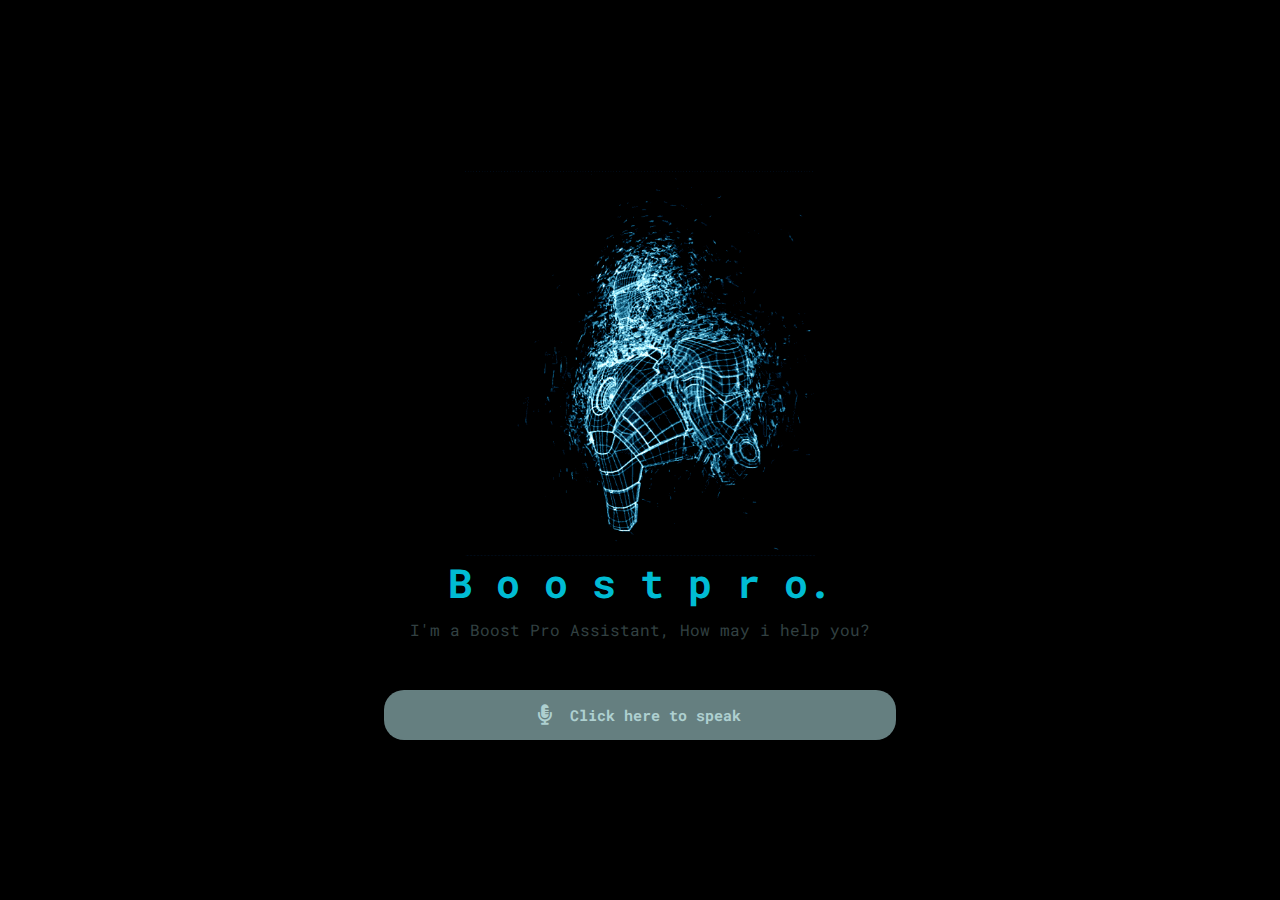
<file: frontend/Boost-Pro/assis.html>
<!DOCTYPE html>
<html lang="en">

<head>
    <meta charset="UTF-8">
    <meta http-equiv="X-UA-Compatible" content="IE=edge">
    <meta name="viewport" content="width=device-width, initial-scale=1.0">
    <title>Boost Pro. Assistant</title>
    <link rel="shortcut icon" href="avatar.png" type="image/x-icon">
    <link rel="stylesheet" href="assis.css">
    <link rel="stylesheet" href="https://cdnjs.cloudflare.com/ajax/libs/font-awesome/5.15.3/css/all.min.css">

</head>

<body>
    <section class="main">
        <div class="image-container">
            <div class="image">
                <img src="giphy.gif" alt="image">
            </div>
            <h1>B o o s t  p r o.</h1>
            <p>I'm a Boost Pro Assistant, How may i help you?</p>
        </div>
        <div class="input">
            <button class="talk"><i class="fas fa-microphone-alt"></i></button>
            <h1 class="content"> Click here to speak</h1>
        </div>
    </section>
    <script src="assis.js">

        



    </script>
</body>

</html>
</file>
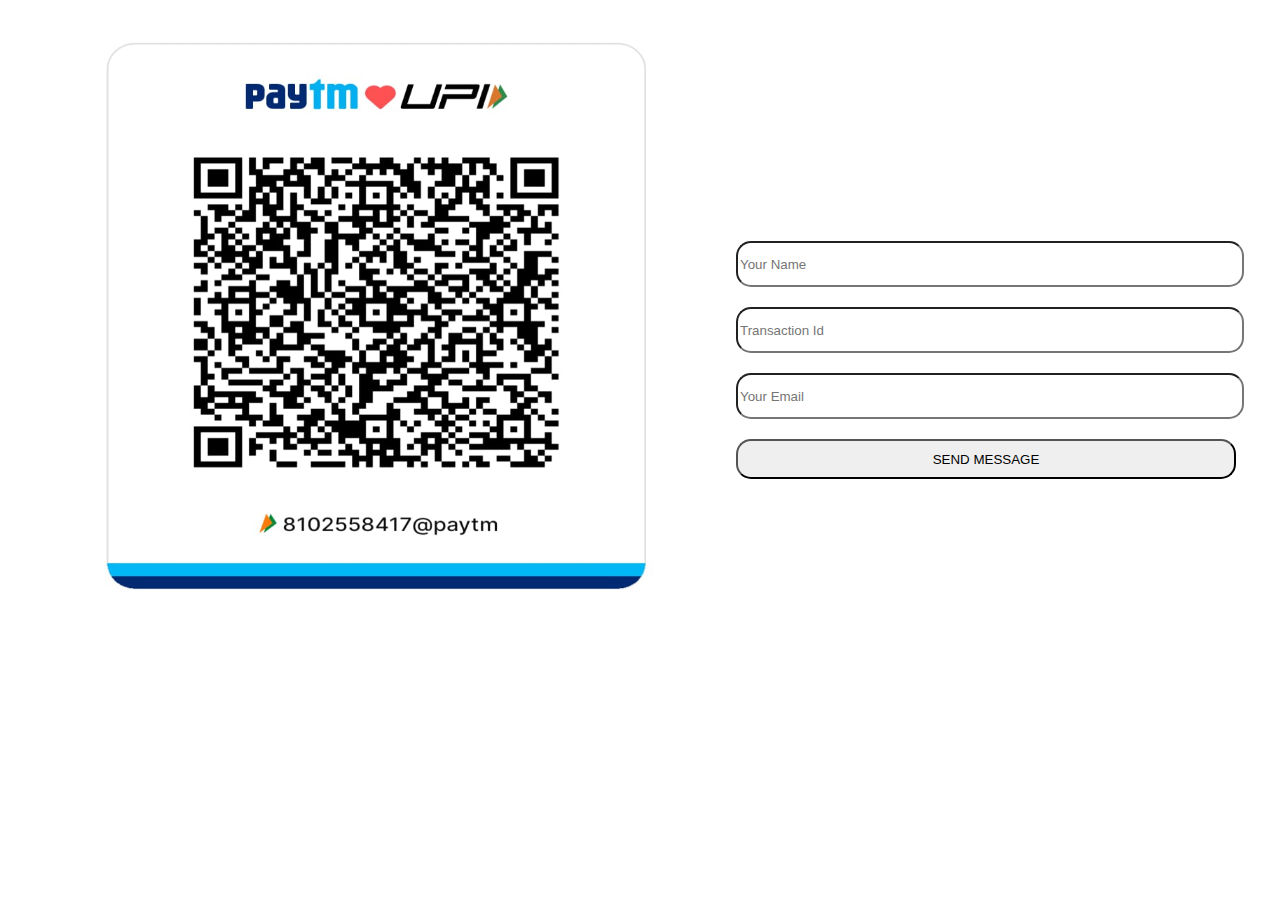
<file: frontend/Boost-Pro/buy.html>
<!DOCTYPE html>
<html lang="en">
<head>
    <meta charset="UTF-8">
    <meta name="viewport" content="width=device-width, initial-scale=1.0">
    <title>Document</title>
    <style>
        body{
            display: flex;
            justify-content: center;
            align-items: center;
            /* flex-direction: column; */
        }
        img{
            width: 700px;
            height: 700px;
        }
        input, button{
            width:500px;
            height: 40px;
            margin: 10px;
        }
       

    </style>
</head>
<body>
    <div><img src="qr.jpg" alt=""></div>
    <form action="https://api.web3forms.com/submit" method="POST">
        <input type="hidden" name="access_key" value="cd1175c4-c526-4153-8e14-49100a4d8523">
        <div>
            <input style="border-radius: 15px;" id="f_name" name="First Name" class="white black name_input" type="text"
                placeholder="Your Name" required><br>
            <input style="border-radius: 15px;" id="l_name" name="Last Name" class="white black name_input" type="text"
                placeholder="Transaction Id" required><br>
            <input style="border-radius: 15px;" class="white black" name="Email" id="email" type="email" placeholder="Your Email"
                required><br>
            
            <button style="border-radius: 15px;"class="white black" id="s_button" type="submit">SEND MESSAGE</button>
        </div>
    </form>
</body>
</html>
</file>
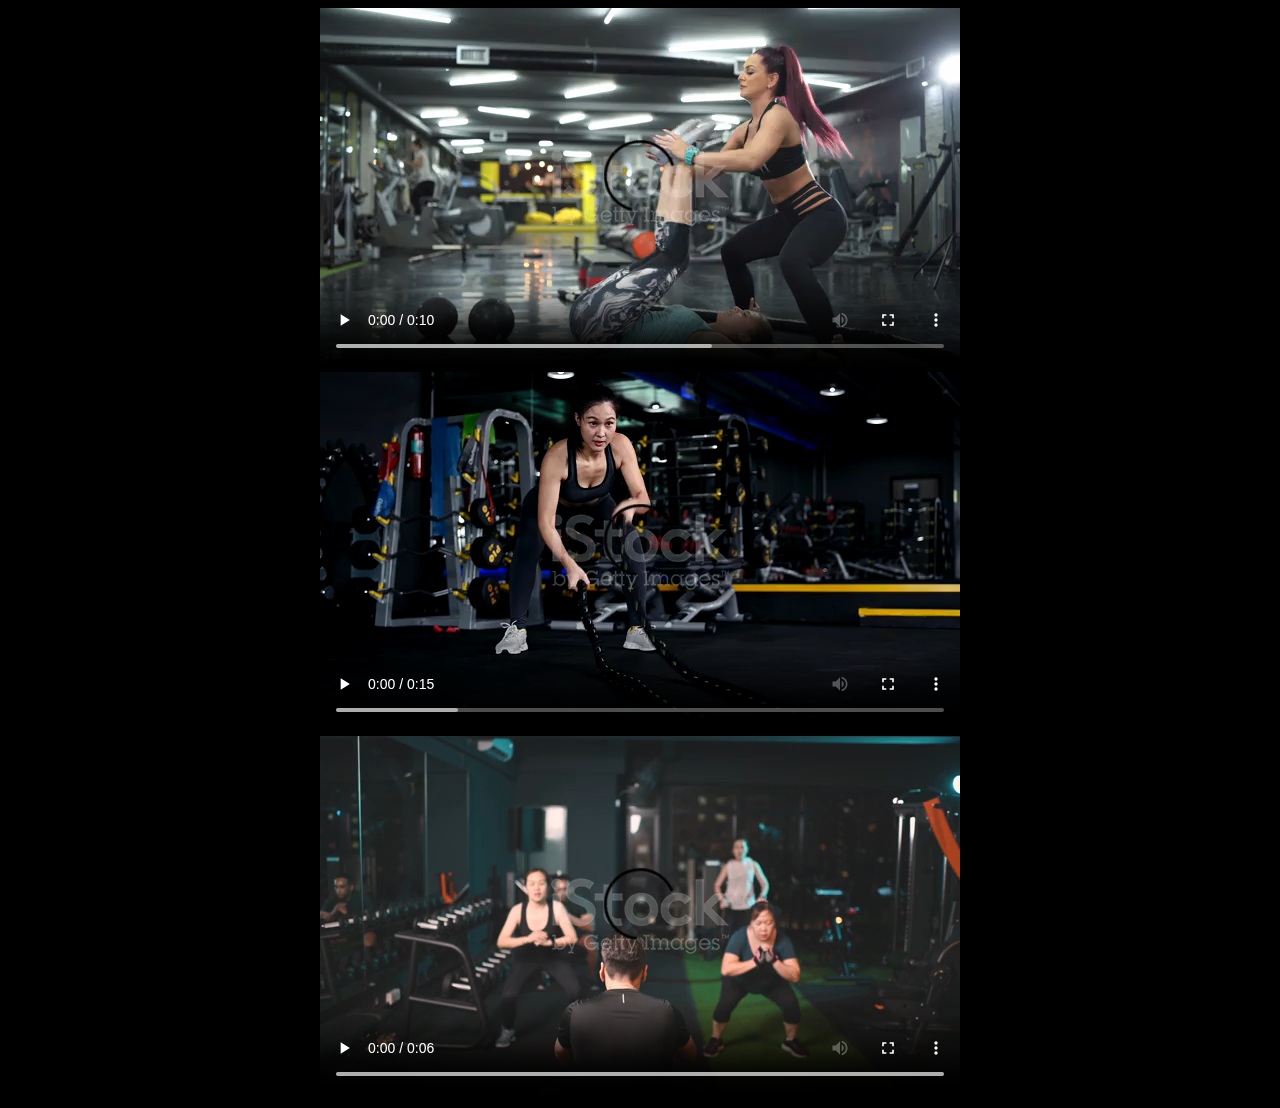
<file: frontend/Boost-Pro/cardio.html>
<!DOCTYPE html>
<html lang="en">
<head>
    <meta charset="UTF-8">
    <meta name="viewport" content="width=device-width, initial-scale=1.0">
    <title>dance</title>
    <style>
        body{
            background-color: black;
            display: flex;
            align-items: center;
            justify-content: center;
            flex-direction: column;
        }
        vid{
            object-fit: cover;
            width: 100vw;
            height: 100vh;

        }
    </style>
</head>
<body>
    <div><video src="videos/cardio4.mp4" controls></video></div>
    <div><video src="videos/cardio5.mp4" controls></video></div>
    <div><video src="videos/cardio6.mp4" controls></video></div>
    
</body>
</html>
</file>
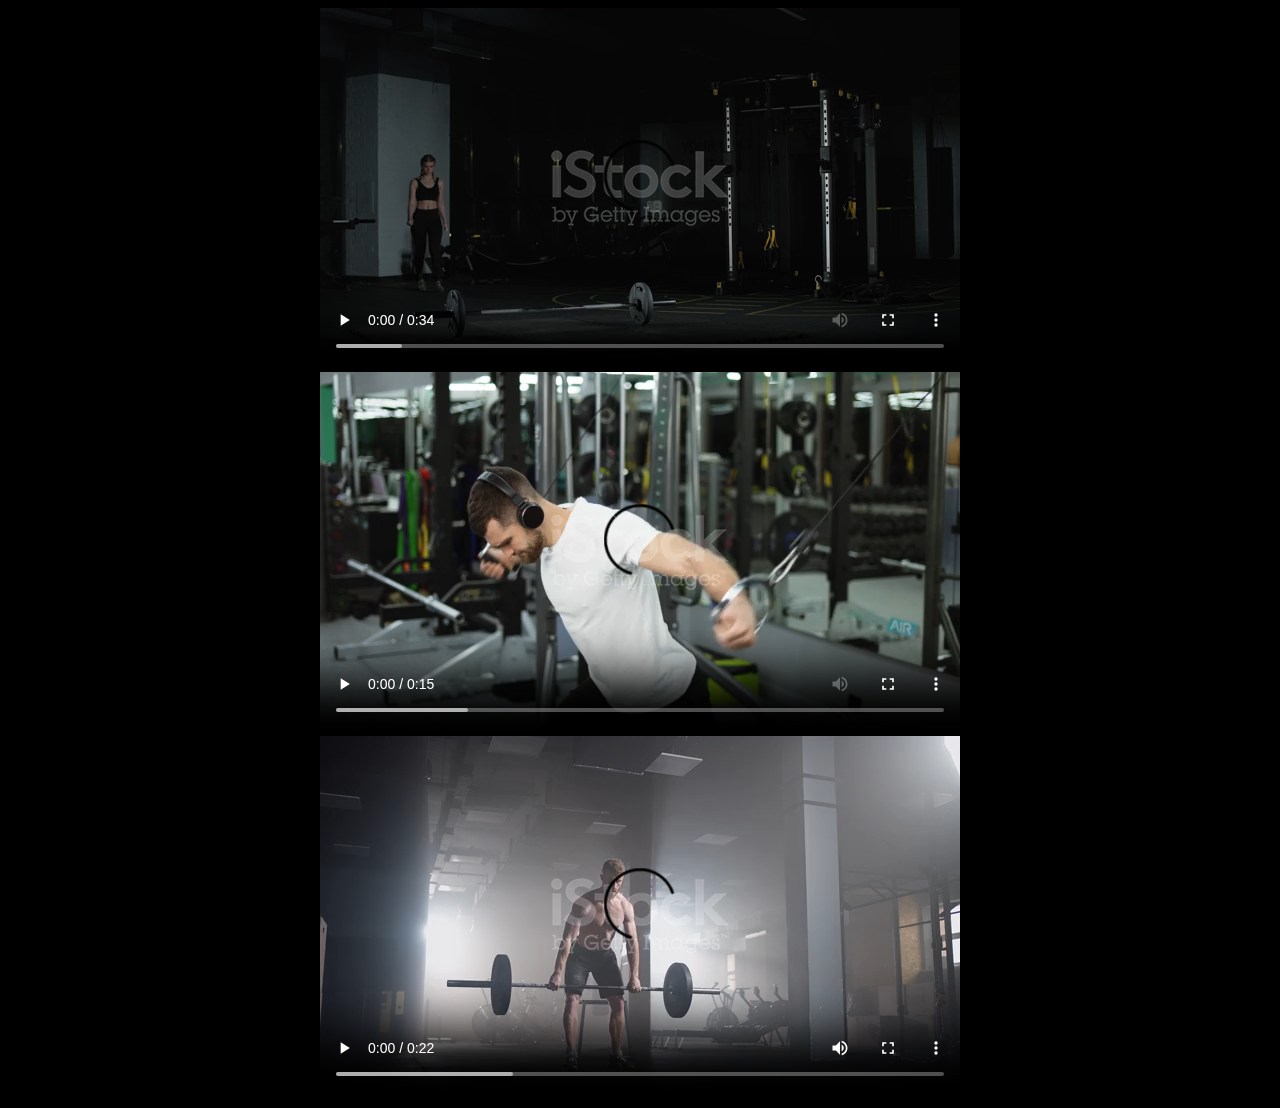
<file: frontend/Boost-Pro/dance copy.html>
<!DOCTYPE html>
<html lang="en">
<head>
    <meta charset="UTF-8">
    <meta name="viewport" content="width=device-width, initial-scale=1.0">
    <title>dance</title>
    <style>
        body{
            background-color: black;
            display: flex;
            align-items: center;
            justify-content: center;
            flex-direction: column;
        }
        vid{
            object-fit: cover;
            width: 100vw;
            height: 100vh;

        }
    </style>
</head>
<body>
    <div><video src="videos/w1.mp4" controls></video></div>
    <div><video src="videos/w2.mp4" controls></video></div>
    <div><video src="videos/w3.mp4" controls></video></div>
    
</body>
</html>
</file>
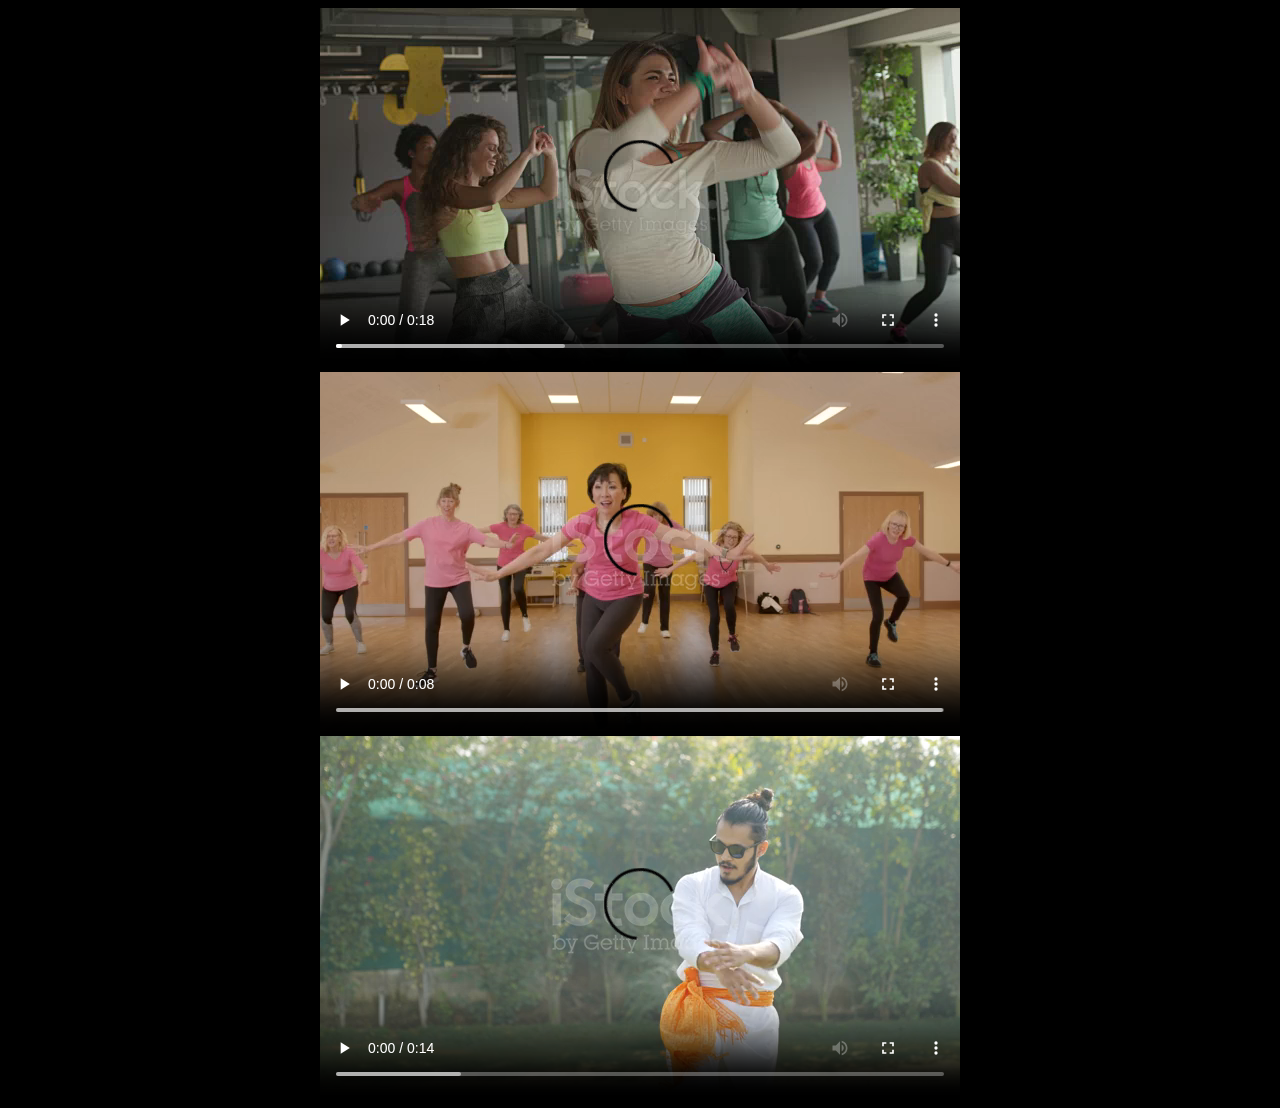
<file: frontend/Boost-Pro/dance.html>
<!DOCTYPE html>
<html lang="en">
<head>
    <meta charset="UTF-8">
    <meta name="viewport" content="width=device-width, initial-scale=1.0">
    <title>dance</title>
    <style>
        body{
            background-color: black;
            display: flex;
            align-items: center;
            justify-content: center;
            flex-direction: column;
        }
        vid{
            object-fit: cover;
            width: 100vw;
            height: 100vh;

        }
    </style>
</head>
<body>
    <div><video src="videos/video1.mp4" controls></video></div>
    <div><video src="videos/video2.mp4" controls></video></div>
    <div><video src="videos/video3.mp4" controls></video></div>
    
</body>
</html>
</file>
<file: frontend/Boost-Pro/assis.css>
@import url("https://fonts.googleapis.com/css2?family=Roboto+Mono:wght@100;200;300;400;500;600;700&display=swap");

* {
  margin: 0;
  padding: 0;
  box-sizing: border-box;
  font-family: "Roboto Mono", monospace;
}

.main {
  min-height: 100vh;
  position: relative;
  width: 100%;
  background: #000;
  display: flex;
  flex-direction: column;
  align-items: center;
  justify-content: center;
}

.main .image-container {
  padding: 10px;
}

.main .image-container .image {
  width: 100%;
  display: flex;
  align-items: center;
  justify-content: center;
}

.main .image-container .image img {
  width: 350px;
  align-items: center;
}


.main .image-container h1 {
  color: #00bcd4;
  text-align: center;
  margin-bottom: 10px;
  font-size: 40px;
}

.main .image-container p {
  color: #324042;
  text-align: center;
  margin-bottom: 40px;
}

.main .input {
  display: flex;
  justify-content: center;
  align-items: center;
  width: 40vw;
  height: 50px;
  border-radius: 20px;
  background: rgb(202 253 255 / 50%);
}

.main .input .talk {
  background: transparent;
  outline: none;
  border: none;
  width: 50px;
  height: 50px;
  display: flex;
  justify-content: center;
  align-items: center;
  font-size: 15px;
  cursor: pointer;
}

.main .input .talk i {
  font-size: 20px;
  color: #aed0d0;
}

.main .input .content {
  color: #aed0d0;
  font-size: 15px;
  margin-right: 20px;
}
</file>
